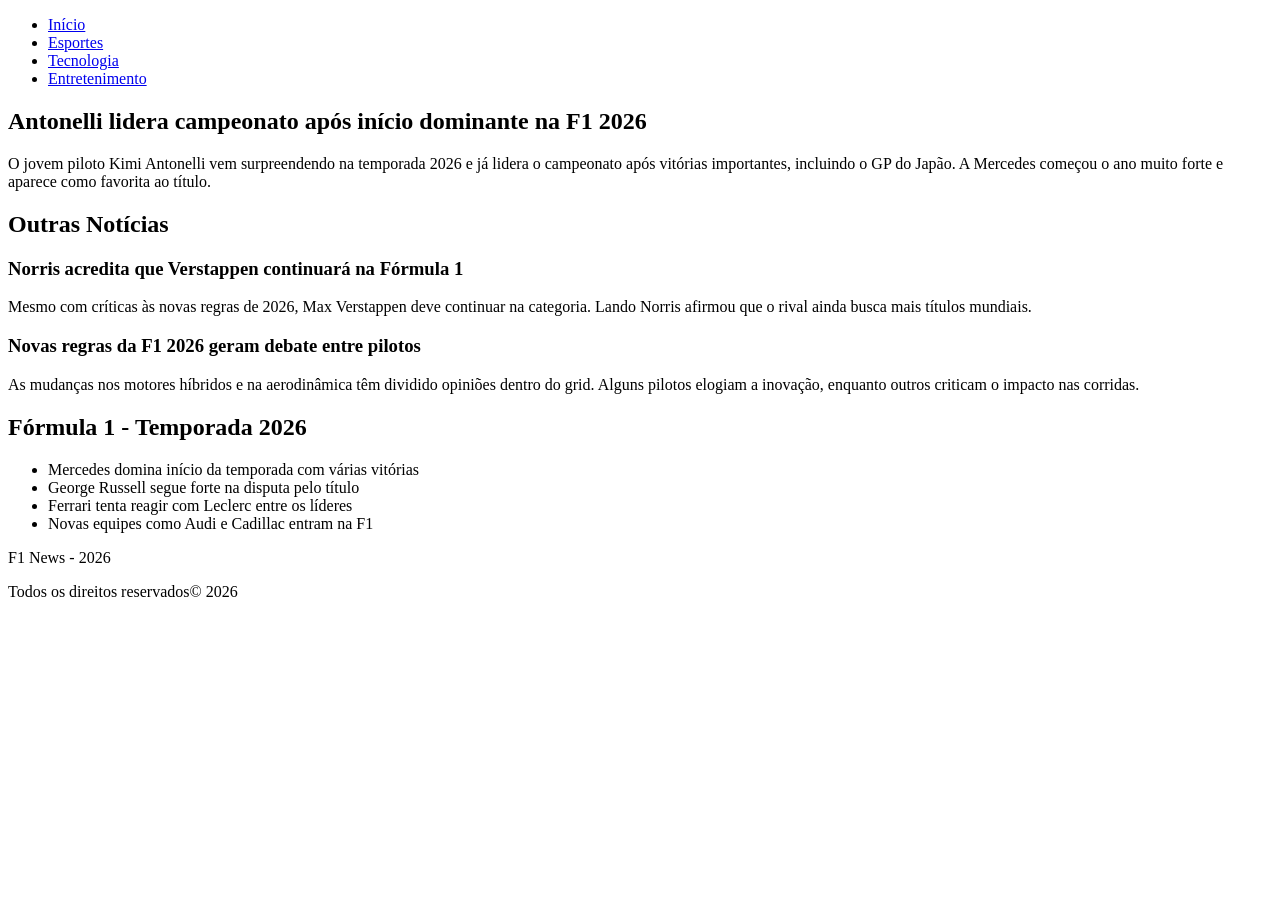
<file: Atividade -  Página de Notícias/index.html>
<!DOCTYPE html>
<html lang="pt-BR">
<head>
    <meta charset="UTF-8">
    <link rel="shortcut icon" href="favicon.ico" type="image/x-icon">
    <title>F1 News 2026</title>
</head>
<body>

    <!-- Menu de navegação -->
    <nav>
        <ul>
            <li><a href="#">Início</a></li>
            <li><a href="#">Esportes</a></li>
            <li><a href="#">Tecnologia</a></li>
            <li><a href="#">Entretenimento</a></li>
        </ul>
    </nav>

    <!-- Conteúdo principal -->
    <main>

        <!-- Seção 1: Destaque -->
        <section>
            <h1>Antonelli lidera campeonato após início dominante na F1 2026</h1>
            <p>
                O jovem piloto Kimi Antonelli vem surpreendendo na temporada 2026 e já lidera o campeonato
                após vitórias importantes, incluindo o GP do Japão. A Mercedes começou o ano muito forte
                e aparece como favorita ao título.
            </p>
        </section>

        <!-- Seção 2: Outras notícias -->
        <section>
            <h2>Outras Notícias</h2>

            <article>
                <h3>Norris acredita que Verstappen continuará na Fórmula 1</h3>
                <p>
                    Mesmo com críticas às novas regras de 2026, Max Verstappen deve continuar na categoria.
                    Lando Norris afirmou que o rival ainda busca mais títulos mundiais.
                </p>
            </article>

            <article>
                <h3>Novas regras da F1 2026 geram debate entre pilotos</h3>
                <p>
                    As mudanças nos motores híbridos e na aerodinâmica têm dividido opiniões dentro do grid.
                    Alguns pilotos elogiam a inovação, enquanto outros criticam o impacto nas corridas.
                </p>
            </article>
        </section>

        <!-- Seção 3: Categoria -->
        <section>
            <h2>Fórmula 1 - Temporada 2026</h2>
            <ul>
                <li>Mercedes domina início da temporada com várias vitórias</li>
                <li>George Russell segue forte na disputa pelo título</li>
                <li>Ferrari tenta reagir com Leclerc entre os líderes</li>
                <li>Novas equipes como Audi e Cadillac entram na F1</li>
            </ul>
        </section>

    </main>

    <!-- Rodapé -->
    <footer>
        <p>F1 News - 2026</p>
        <p>Todos os direitos reservados&copy; 2026</p>
    </footer>

</body>
</html>
</file>
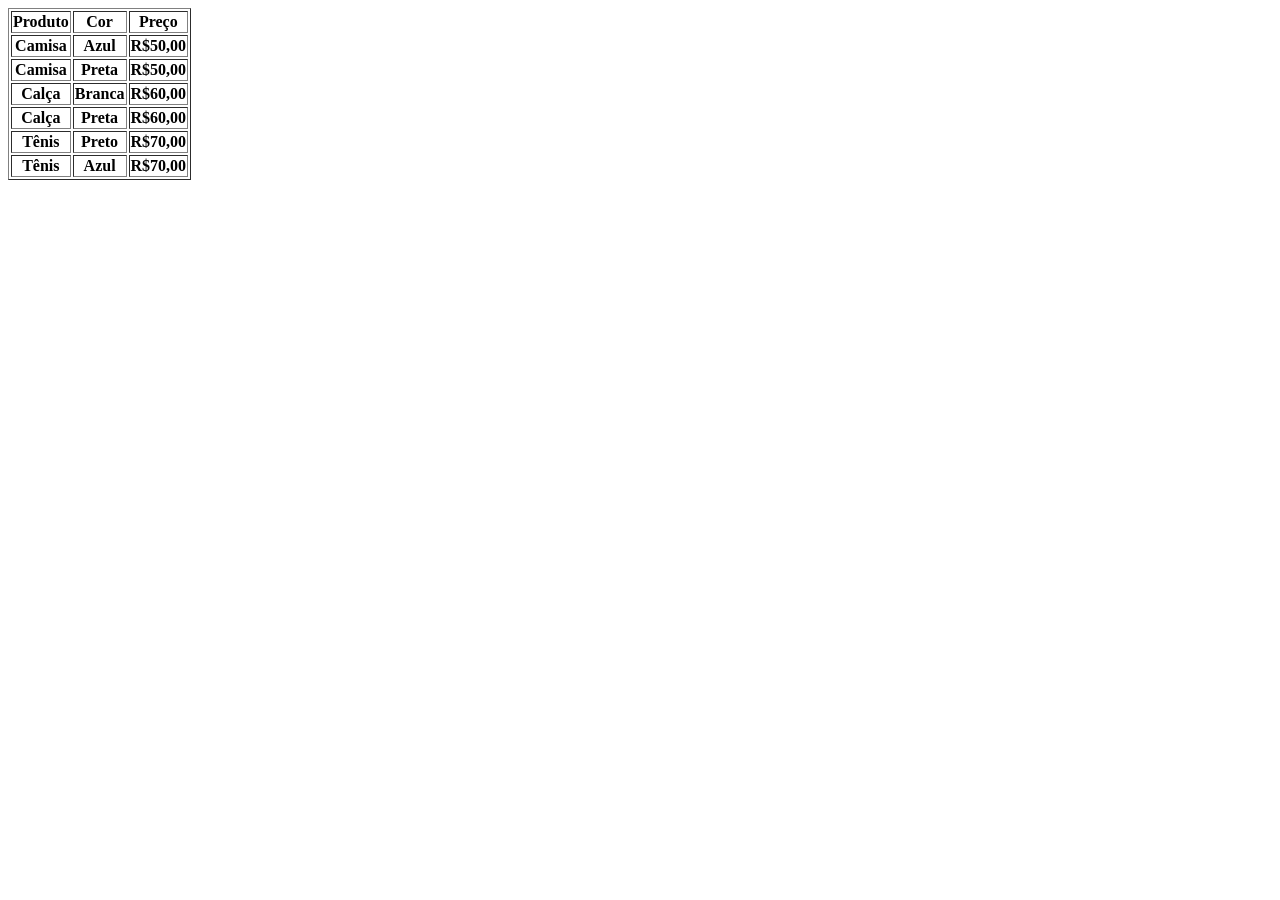
<file: Atividade 04 - Tabelas/index.html>
<!DOCTYPE html>
<html lang="pt-br">

<head>
    <meta charset="UTF-8">
    <meta name="viewport" content="width=device-width, initial-scale=1.0">
    <title>Tabela</title>
</head>

<body>
    <table border="1">
        <thead>
            <tr>
                <th>Produto</th>
                <th>Cor</th>
                <th>Preço</th>
            </tr>
        </thead>
        <tbody>
            <tr>
                <th>Camisa</th>
                <th>Azul</th>
                <th>R$50,00</th>
            </tr>
            <tr>
                <th>Camisa</th>
                <th>Preta</th>
                <th>R$50,00</th>
            </tr>
            <tr>
                <th>Calça</th>
                <th>Branca</th>
                <th>R$60,00</th>
            </tr>
            <tr>
                <th>Calça</th>
                <th>Preta</th>
                <th>R$60,00</th>
            </tr>
            <tr>
                <th>Tênis</th>
                <th>Preto</th>
                <th>R$70,00</th>
            </tr>
            <tr>
                <th>Tênis</th>
                <th>Azul</th>
                <th>R$70,00</th>
            </tr>
        </tbody>
    </table>
</body>

</html>
</file>
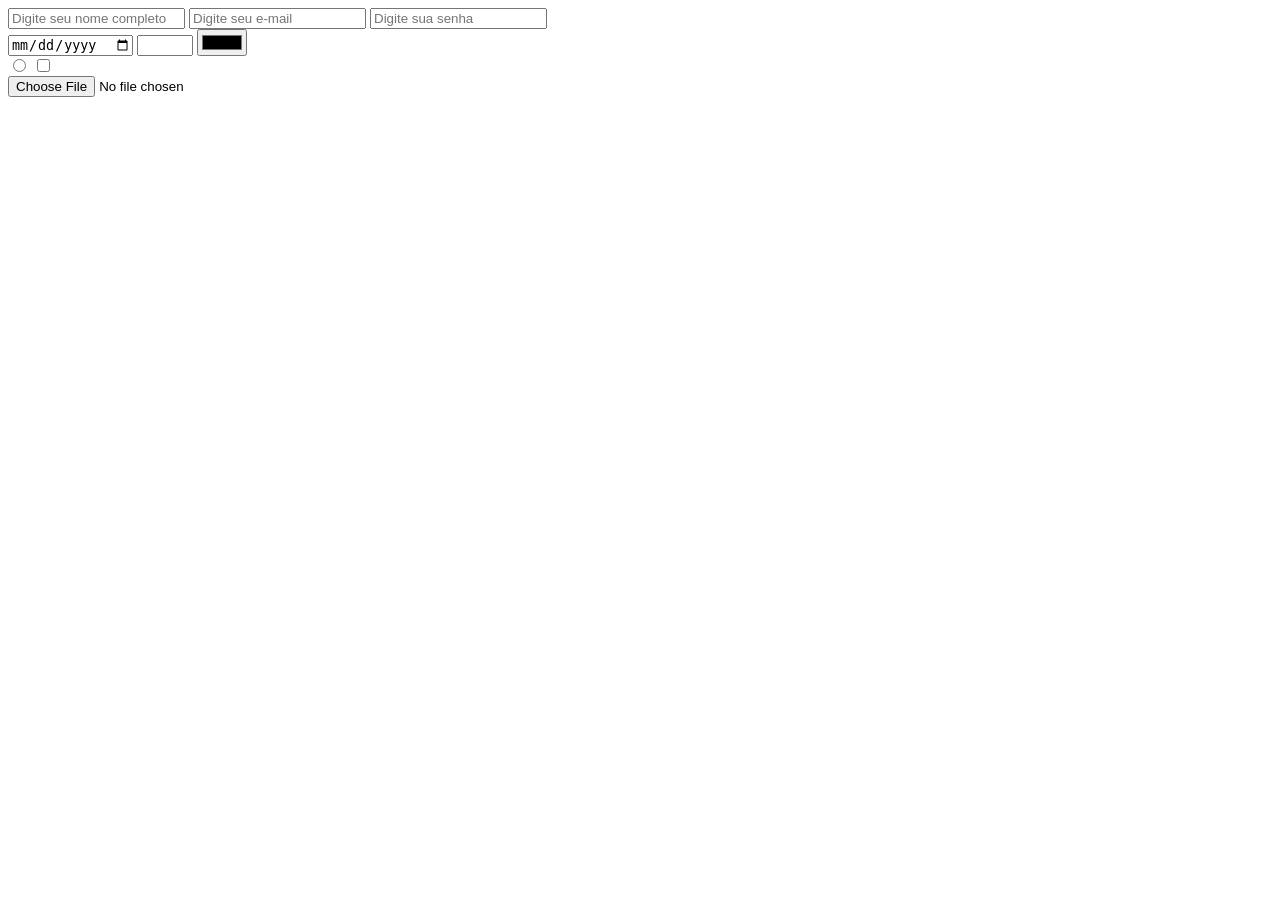
<file: Atividade Explorando Inputs em HTML/index.html>
<!DOCTYPE html>
<html lang="pt-br">
<head>
    <meta charset="UTF-8">
    <meta name="viewport" content="width=device-width, initial-scale=1.0">
    <title>formulario.html</title>
</head>
<body>
    <input type="text" placeholder="Digite seu nome completo">
    <input type="email" name="" id="" placeholder="Digite seu e-mail">
    <input type="password" placeholder="Digite sua senha">
<br>
    <input type="date" name="" id="">
    <input type="number" name="" id="" min="0" max="120">
    <input type="color" name="" id="">
<br>
    <input type="radio" name="" id="">
    <input type="checkbox" name="" id="">
<br>
    <input type="file" name="" id="">
</body>
</html>
</file>
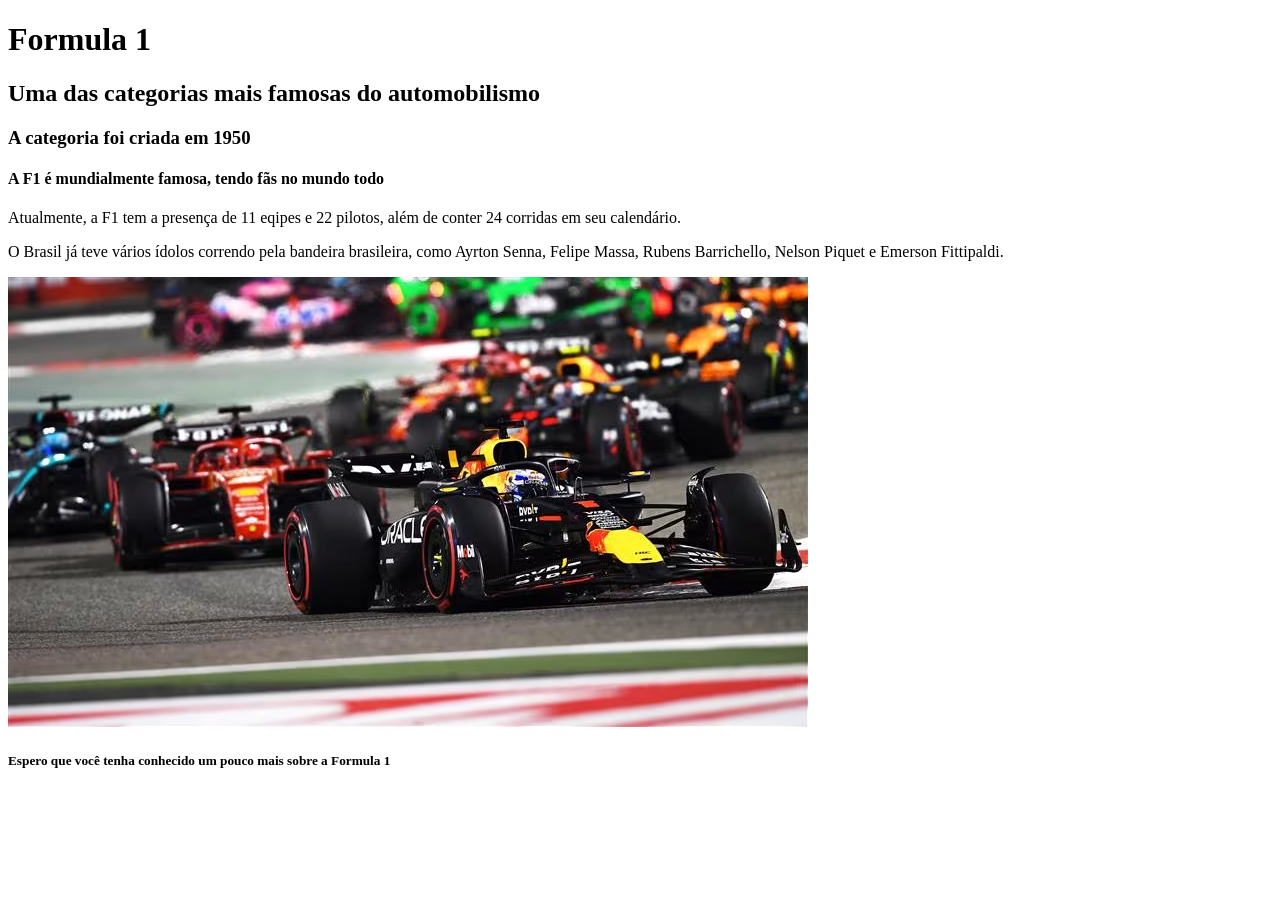
<file: HTML - Atividade de HTML Básico/index.html>
<!DOCTYPE html>
<html lang="pt-br">
<head>
    <meta charset="UTF-8">
    <meta name="viewport" content="width=device-width, initial-scale=1.0">
    <title>Atividade de TI</title>
</head>
<body>
    <h1>Formula 1</h1>
    <h2>Uma das categorias mais famosas do automobilismo</h2>
    <h3>A categoria foi criada em 1950</h3>
    <h4>A F1 é mundialmente famosa, tendo fãs no mundo todo</h4>
    <p>Atualmente, a F1 tem a presença de 11 eqipes e 22 pilotos, além de conter 24 corridas em seu calendário.</p>
    <p>O Brasil já teve vários ídolos correndo pela bandeira brasileira, como Ayrton Senna, Felipe Massa, Rubens Barrichello, Nelson Piquet e Emerson Fittipaldi.</p>
    <img src="Formula1" alt="Carros de Formula 1 em uma corrida">
    <h5>Espero que você tenha conhecido um pouco mais sobre a Formula 1</h5>
</body>
</html>
</file>
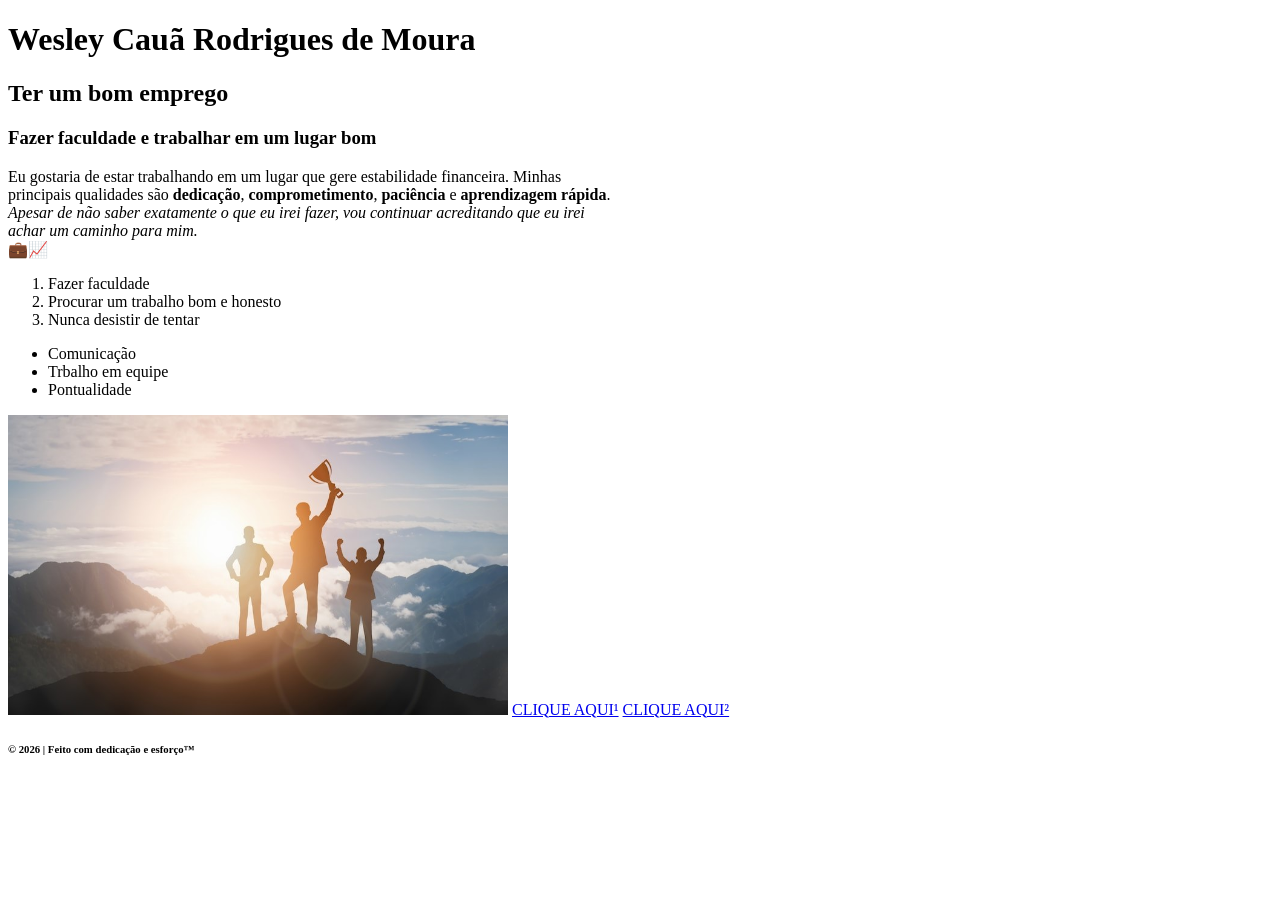
<file: HTML - Wesley/index.html>
<!DOCTYPE html>
<html lang="pt-br">
<head>
    <meta charset="UTF-8">
    <meta name="viewport" content="width=device-width, initial-scale=1.0">
    <link rel="shortcut icon" href="favicon.ico" type="image/x-icon">
    <title>meu_futuro_profissional.html.</title>
</head>
<body>
    <h1>Wesley Cauã Rodrigues de Moura</h1>
    <h2>Ter um bom emprego</h2>
    <h3>Fazer faculdade e trabalhar em um lugar bom</h3>

    <p>Eu gostaria de estar trabalhando em um lugar que gere estabilidade financeira. Minhas<br> principais qualidades são <strong>dedicação</strong>, <strong>comprometimento</strong>, <strong>paciência</strong> e <strong>aprendizagem rápida</strong>.<br> <em>Apesar de não saber exatamente o que eu irei fazer, vou continuar acreditando que eu irei<br> achar um caminho para mim.</em> <br> 💼📈</p>

    <ol>
        <li>Fazer faculdade</li>
        <li>Procurar um trabalho bom e honesto</li>
        <li>Nunca desistir de tentar</li>
    </ol>

    <ul>
        <li>Comunicação</li>
        <li>Trbalho em equipe</li>
        <li>Pontualidade</li>
    </ul>

    <img src="Sucesso.jpg" alt="Imagem simbolizando o sucesso" width="500" height="300">

    <a href="https://br.linkedin.com/" target="_blank">CLIQUE AQUI¹</a>
    <a href="https://www.playstation.com/pt-br/" target="_blank">CLIQUE AQUI²</a>

    <h6>&copy; 2026 | Feito com dedicação e esforço&trade;</h6>
</body>
</html>
</file>
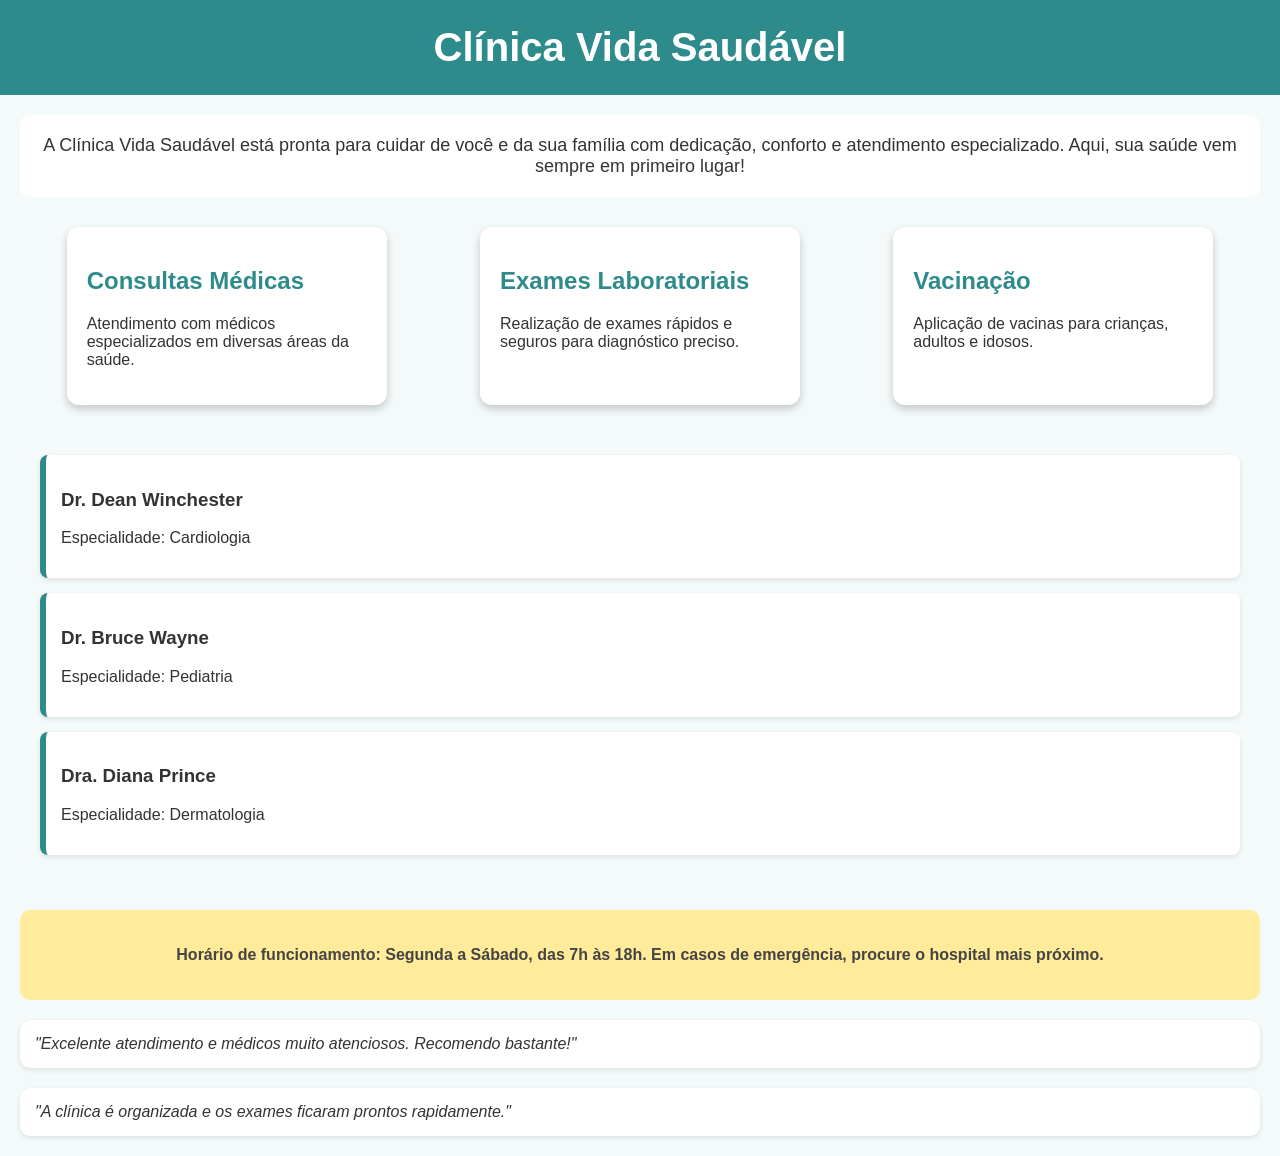
<file: Página de Clínica Médica/index.html>
<!DOCTYPE html>
<html lang="pt-BR">
<head>
    <meta charset="UTF-8">
    <meta name="viewport" content="width=device-width, initial-scale=1.0">
    <link rel="stylesheet" href="style.css">
    <title>Clínica Médica</title>
</head>
<body>

    <h1 id="titulo-clinica">Clínica Vida Saudável</h1>

    <p class="bemvindo">
        A Clínica Vida Saudável está pronta para cuidar de você e da sua família com dedicação, conforto e atendimento especializado. Aqui, sua saúde vem sempre em primeiro lugar!
    </p>

    <div id="servicos">

        <div class="servico">
            <h2>Consultas Médicas</h2>
            <p>Atendimento com médicos especializados em diversas áreas da saúde.</p>
        </div>

        <div class="servico">
            <h2>Exames Laboratoriais</h2>
            <p>Realização de exames rápidos e seguros para diagnóstico preciso.</p>
        </div>

        <div class="servico">
            <h2>Vacinação</h2>
            <p>Aplicação de vacinas para crianças, adultos e idosos.</p>
        </div>

    </div>

    <div id="medicos">

        <div class="medico">
            <h3>Dr. Dean Winchester</h3>
            <p>Especialidade: Cardiologia</p>
        </div>

        <div class="medico">
            <h3>Dr. Bruce Wayne</h3>
            <p>Especialidade: Pediatria</p>
        </div>

        <div class="medico">
            <h3>Dra. Diana Prince</h3>
            <p>Especialidade: Dermatologia</p>
        </div>

    </div>

    <div id="aviso">
        <p>
            Horário de funcionamento: Segunda a Sábado, das 7h às 18h.
            Em casos de emergência, procure o hospital mais próximo.
        </p>
    </div>

    <p class="depoimento">
        "Excelente atendimento e médicos muito atenciosos. Recomendo bastante!"
    </p>

    <p class="depoimento">
        "A clínica é organizada e os exames ficaram prontos rapidamente."
    </p>

</body>
</html>
</file>
<file: Página de Clínica Médica/style.css>
body {
    font-family: Arial, sans-serif;
    background-color: #f4f9f9;
    margin: 0;
    padding: 0;
    color: #333;
}

#titulo-clinica {
    background-color: #2e8b8b;
    color: white;
    text-align: center;
    padding: 25px;
    margin: 0;
    font-size: 40px;
}

.bemvindo {
    text-align: center;
    font-size: 18px;
    padding: 20px;
    margin: 20px;
    background-color: #ffffff;
    border-radius: 10px;
}

#servicos {
    display: flex;
    justify-content: space-around;
    flex-wrap: wrap;
    margin: 20px;
}

.servico {
    background-color: white;
    width: 280px;
    padding: 20px;
    margin: 10px;
    border-radius: 12px;
    box-shadow: 0px 4px 8px rgba(0, 0, 0, 0.2);
    transition: transform 0.3s;
}

.servico:hover {
    transform: scale(1.05);
}

.servico h2 {
    color: #2e8b8b;
}

#medicos {
    margin: 20px;
    padding: 20px;
}

.medico {
    background-color: #ffffff;
    padding: 15px;
    margin-bottom: 15px;
    border-left: 6px solid #2e8b8b;
    border-radius: 8px;
    box-shadow: 0px 2px 5px rgba(0,0,0,0.1);
}

#aviso {
    background-color: #ffeb99;
    color: #444;
    padding: 20px;
    margin: 20px;
    border-radius: 10px;
    text-align: center;
    font-weight: bold;
}

.depoimento {
    background-color: white;
    margin: 20px;
    padding: 15px;
    border-radius: 10px;
    font-style: italic;
    box-shadow: 0px 2px 5px rgba(0,0,0,0.1);
}

@media (max-width: 768px) {
    #servicos {
        flex-direction: column;
        align-items: center;
    }

    .servico {
        width: 90%;
    }
}
</file>
